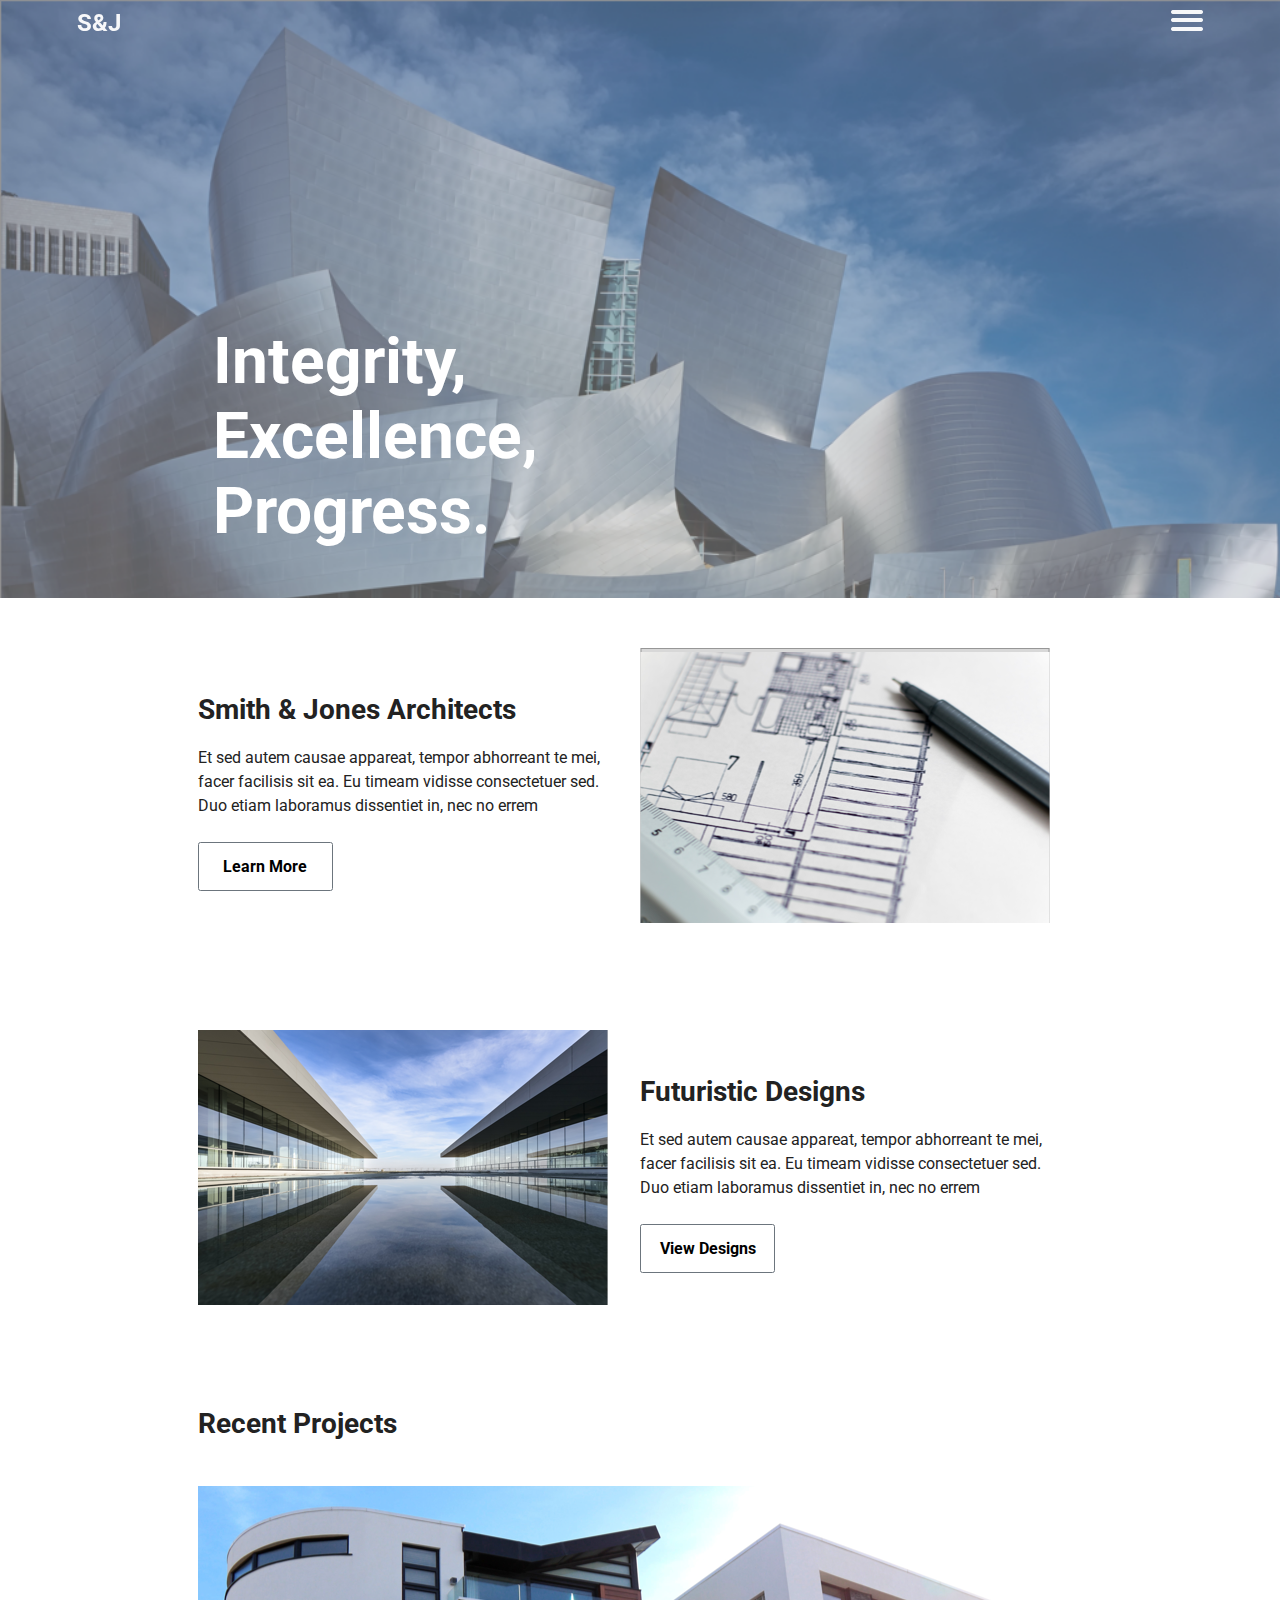
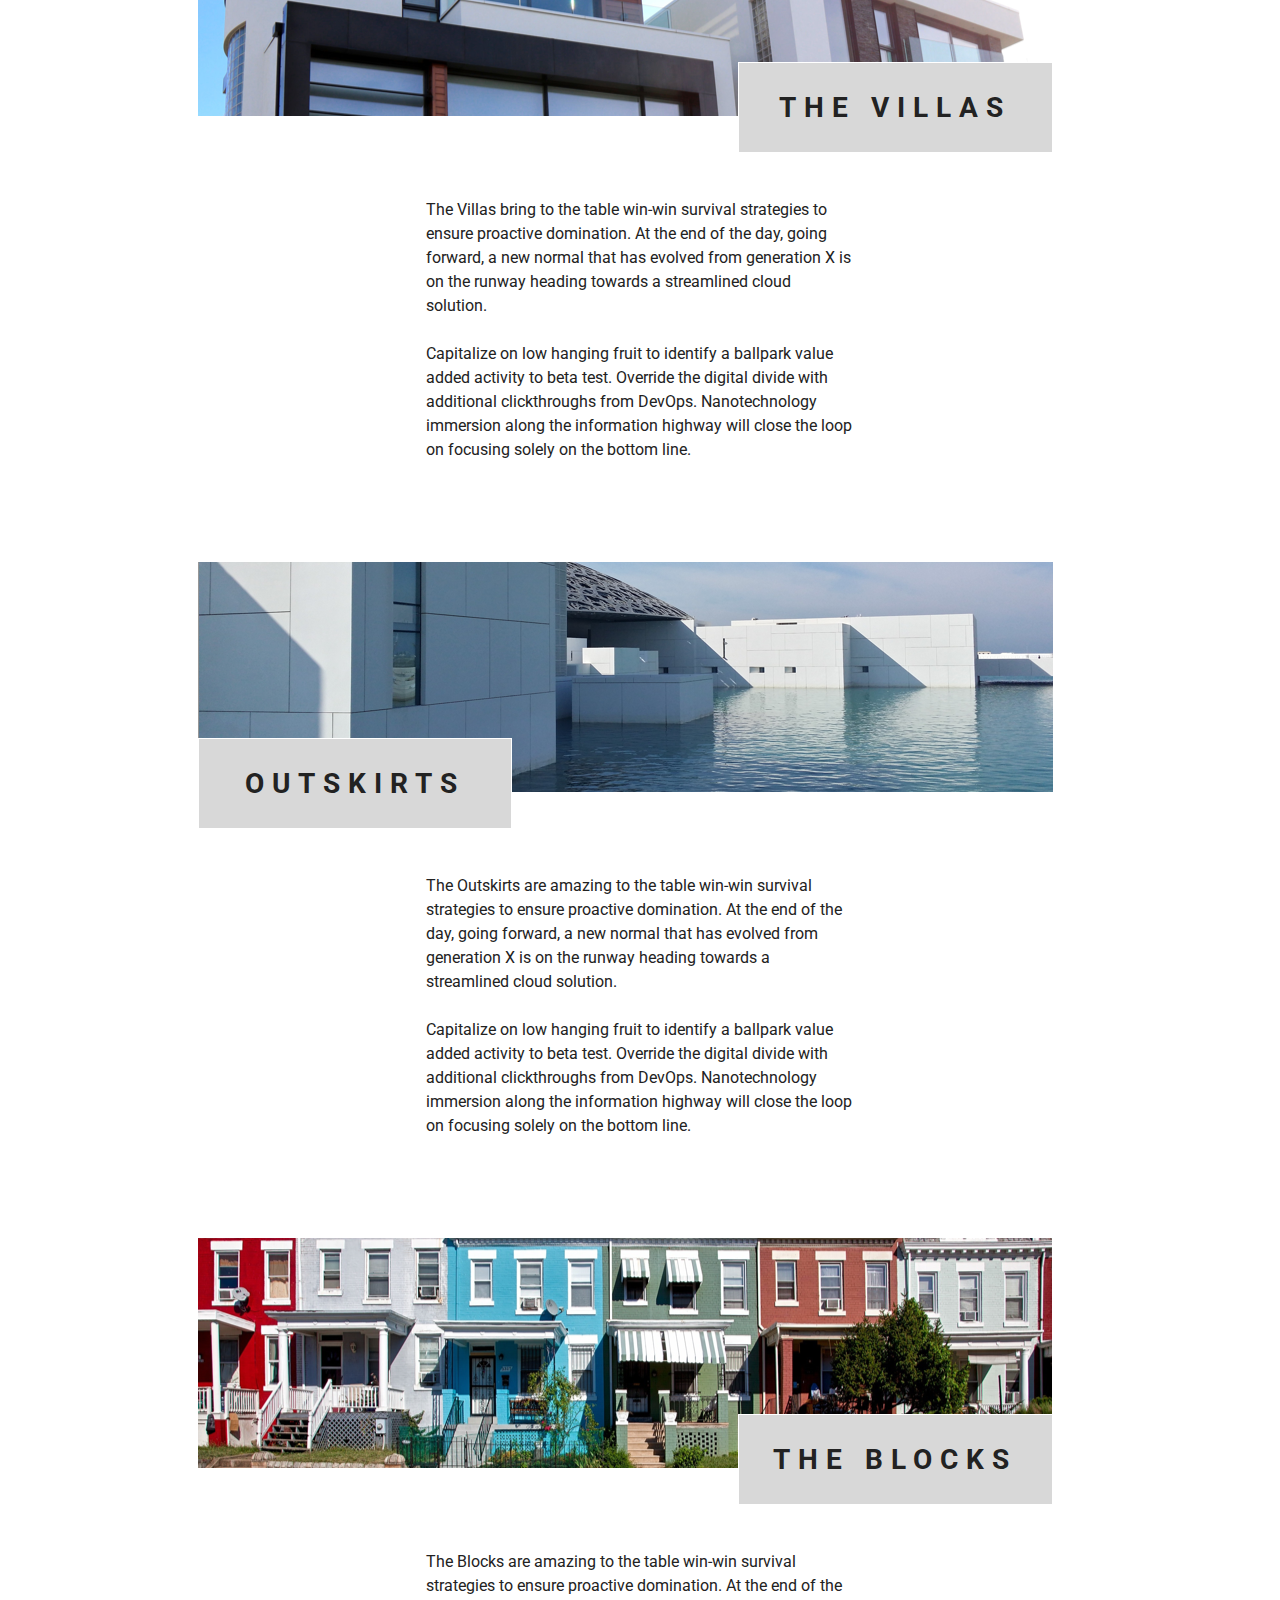
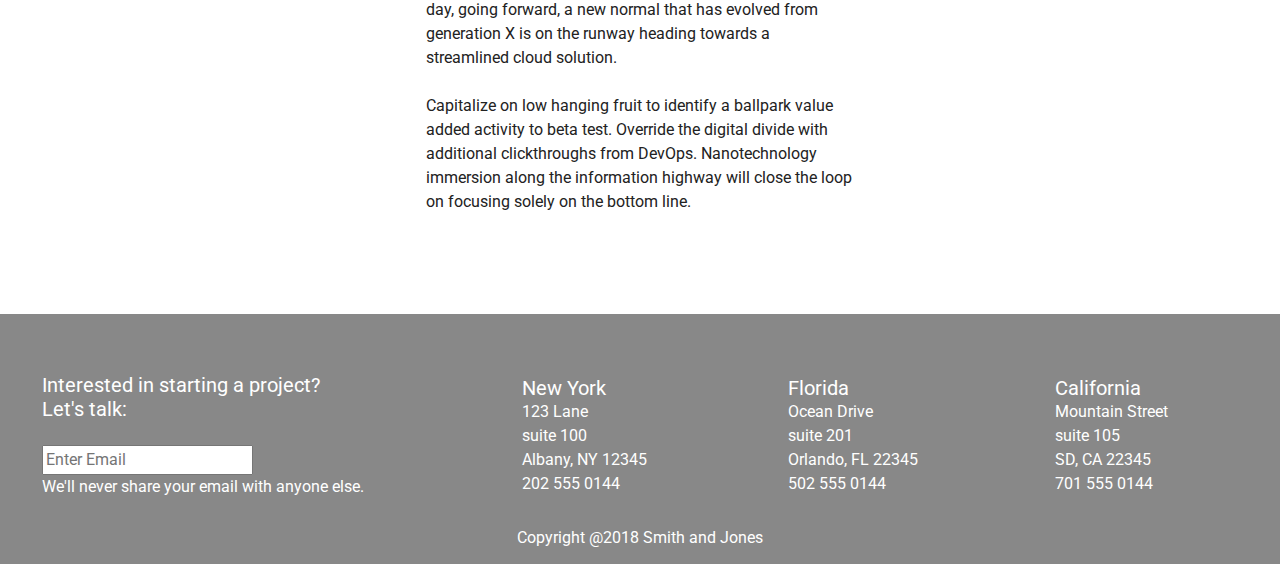
<file: index.html>
<!DOCTYPE html>
<html lang="en">

<head>
	<meta charset="utf-8">
	<title>Home</title>
	<meta name="viewport" content="width=device-width, initial-scale=1">
	<link href="https://fonts.googleapis.com/css?family=Roboto" rel="stylesheet">
	<link rel="stylesheet" href="https://maxcdn.bootstrapcdn.com/bootstrap/4.0.0/css/bootstrap.min.css" integrity="sha384-Gn5384xqQ1aoWXA+058RXPxPg6fy4IWvTNh0E263XmFcJlSAwiGgFAW/dAiS6JXm"
	  crossorigin="anonymous">
	<link rel="stylesheet" href="css/index.css">
	<!--[if IE]>
		<script src="http://html5shiv.googlecode.com/svn/trunk/html5.js"></script>
	<![endif]-->
</head>

<body>
	<div class="overlay">
		<div class="overlay-content">
			<nav>
				<a href="index.html">Home</a>
				<a href="services.html">Services</a>
				<a href="contact.html">Contact</a>
			</nav>
		</div>
		<button class="close-btn">X</button>
	</div>
	<div class="navigation">
		<h1>S&amp;J</h1>
		<div class="hamburger">
			<img src="img/nav-hamburger.png" alt="Navigation Hamburger">
		</div>
	</div>

	<div class="jumbo-home">
		<div class="container">
			<h1>
				Integrity,
				<br> Excellence,
				<br> Progress.
			</h1>
		</div>
	</div>

	<div class="container">
		<div class="row row-1">
			<div class="col-md-6 words">
				<h1>Smith &amp; Jones Architects</h1>
				<br>
				<p>
					Et sed autem causae appareat, tempor abhorreant te mei, facer facilisis sit ea. Eu timeam vidisse consectetuer sed. Duo etiam
					laboramus dissentiet in, nec no errem
				</p>
				<br>
				<button class="btn btn-outline-secondary index-button">Learn More</button>
			</div>
			<div class="col-md-6">
				<img class="img-fluid" src="img/home/home-img-1.png">
			</div>
		</div>

		<div class="row row-2">
			<div class="col-md-6">
				<img class="img-fluid" src="img/home/home-img-2.png">
			</div>
			<div class="col-md-6 words">
				<h1>Futuristic Designs</h1>
				<br>
				<p>
					Et sed autem causae appareat, tempor abhorreant te mei, facer facilisis sit ea. Eu timeam vidisse consectetuer sed. Duo etiam
					laboramus dissentiet in, nec no errem
				</p>
				<br>
				<button class="btn btn-outline-secondary index-button">View Designs</button>
			</div>
		</div>

		<div class="row recentp">
			<h2>Recent Projects</h2>
		</div>

		<div class="row villas">
			<div class="the-box">
				<img class="img-fluid" src="./img/home/home-villas-img.png">
				<h1 class="the-villas">THE VILLAS</h1>
			</div>
		</div>
		<div class="row img-text">
			<p>
				The Villas bring to the table win-win survival strategies to ensure proactive domination. At the end of the day, going forward,
				a new normal that has evolved from generation X is on the runway heading towards a streamlined cloud solution.
				<br>
				<br> Capitalize on low hanging fruit to identify a ballpark value added activity to beta test. Override the digital divide
				with additional clickthroughs from DevOps. Nanotechnology immersion along the information highway will close the loop
				on focusing solely on the bottom line.
			</p>
		</div>

		<div class="row">
			<div class="the-box">
			<img class="img-fluid" src="./img/home/home-outskirts-img.png">
			<h1 class="the-outskirts">OUTSKIRTS</h1>
		</div>
		</div>
		<div class="row img-text">
			<p>
				The Outskirts are amazing to the table win-win survival strategies to ensure proactive domination. At the end of the day,
				going forward, a new normal that has evolved from generation X is on the runway heading towards a streamlined cloud solution.
				<br>
				<br> Capitalize on low hanging fruit to identify a ballpark value added activity to beta test. Override the digital divide
				with additional clickthroughs from DevOps. Nanotechnology immersion along the information highway will close the loop
				on focusing solely on the bottom line.

			</p>
		</div>

		<div class="row">
			<div class="the-box">
			<img class="img-fluid" src="./img/home/home-the-blocks-img.png">
			<h1 class="the-villas">THE BLOCKS</h1>
		</div>
		</div>
		<div class="row img-text">
			<p>
				The Blocks are amazing to the table win-win survival strategies to ensure proactive domination. At the end of the day, going
				forward, a new normal that has evolved from generation X is on the runway heading towards a streamlined cloud solution.
				<br>
				<br> Capitalize on low hanging fruit to identify a ballpark value added activity to beta test. Override the digital divide
				with additional clickthroughs from DevOps. Nanotechnology immersion along the information highway will close the loop
				on focusing solely on the bottom line.

			</p>
		</div>
	</div>
	<div class="row footer">
		<div class="col-md-4">
			<h2>Interested in starting a project?
				<br>Let's talk:</h2><br>
			<form>
				<input type="text" placeholder="Enter Email">
			</form>
			<p>We'll never share your email with anyone else.</p>
		</div>
		<div class="col-md-2">
			<h2>New York</h2>
			<p>123 Lane
				<br> suite 100
				<br> Albany, NY 12345
				<br> 202 555 0144</p>
		</div>
		<div class="col-md-2">
			<h2>Florida</h2>
			<p>Ocean Drive
				<br> suite 201
				<br> Orlando, FL 22345
				<br> 502 555 0144</p>
		</div>
		<div class="col-md-2">
			<h2>California</h2>
			<p>Mountain Street
				<br> suite 105
				<br> SD, CA 22345
				<br> 701 555 0144</p>
		</div>
		<div class="row copyright">
			<p>Copyright @2018 Smith and Jones</p>
		</div>
	</div>


	<script src="js/index.js"></script>
	<script src="https://code.jquery.com/jquery-3.2.1.slim.min.js" integrity="sha384-KJ3o2DKtIkvYIK3UENzmM7KCkRr/rE9/Qpg6aAZGJwFDMVNA/GpGFF93hXpG5KkN"
	  crossorigin="anonymous"></script>
	<script src="https://cdnjs.cloudflare.com/ajax/libs/popper.js/1.12.9/umd/popper.min.js" integrity="sha384-ApNbgh9B+Y1QKtv3Rn7W3mgPxhU9K/ScQsAP7hUibX39j7fakFPskvXusvfa0b4Q"
	  crossorigin="anonymous"></script>
	<script src="https://maxcdn.bootstrapcdn.com/bootstrap/4.0.0/js/bootstrap.min.js" integrity="sha384-JZR6Spejh4U02d8jOt6vLEHfe/JQGiRRSQQxSfFWpi1MquVdAyjUar5+76PVCmYl"
	  crossorigin="anonymous"></script>
</body>

</html>
</file>
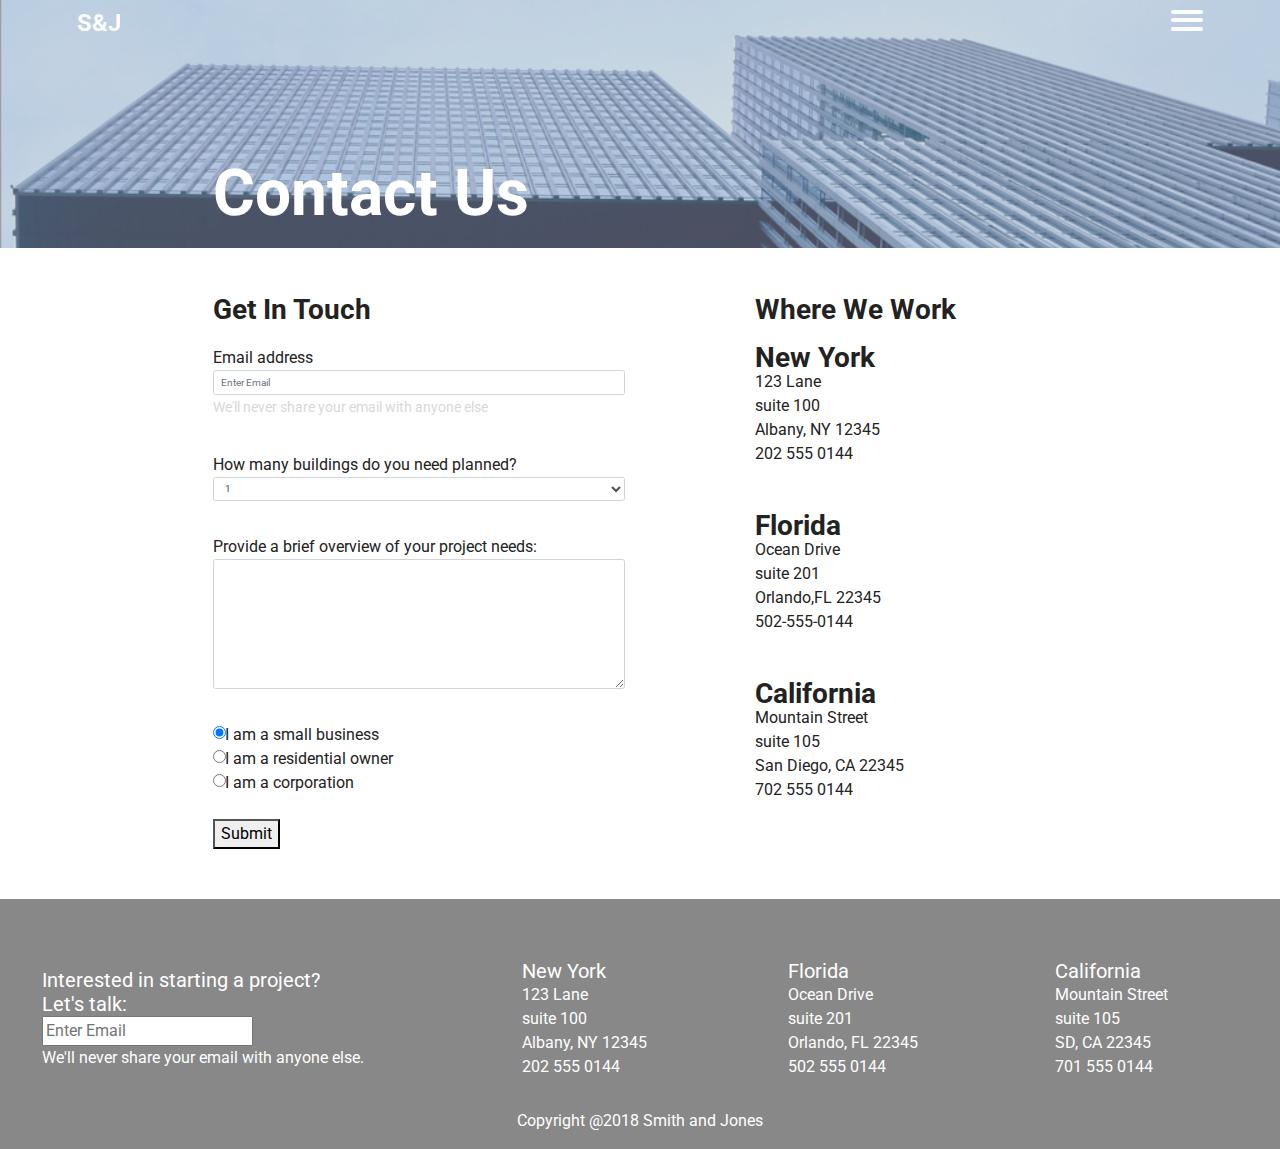
<file: contact.html>
<!DOCTYPE html>
<html lang="en">

<head>
	<meta charset="utf-8">
	<title>Contact Us</title>
	<meta name="viewport" content="width=device-width, initial-scale=1">
	<link href="https://fonts.googleapis.com/css?family=Roboto" rel="stylesheet">
	<link rel="stylesheet" href="https://maxcdn.bootstrapcdn.com/bootstrap/4.0.0/css/bootstrap.min.css" integrity="sha384-Gn5384xqQ1aoWXA+058RXPxPg6fy4IWvTNh0E263XmFcJlSAwiGgFAW/dAiS6JXm"
	  crossorigin="anonymous">
	<link rel="stylesheet" href="css/index.css">
	<!--[if IE]>
		<script src="http://html5shiv.googlecode.com/svn/trunk/html5.js"></script>
	<![endif]-->
</head>

<body>
	<div class="overlay">
		<div class="overlay-content">
			<nav>
				<a href="index.html">Home</a>
				<a href="services.html">Services</a>
				<a href="contact.html">Contact</a>
			</nav>
		</div>
		<button class="close-btn">X</button>
	</div>
	<div class="navigation">
		<h1>S&amp;J</h1>
		<div class="hamburger">
			<img src="img/nav-hamburger.png" alt="Navigation Hamburger">
		</div>
	</div>

	<div class="jumbo-contact">
		<div class="container">
			<h1>
				Contact Us
			</h1>
		</div>
	</div>

	<div class="container">
		<div class="row contact-row">
			<div class="col-6 in-touch">
				<h1>Get In Touch</h1>
				<br>
				<form>
					<div class="form-group">
						<label for="exampleFormControlInput1">Email address</label>
						<input type="email" class="form-control" id="exampleFormControlInput1" placeholder="Enter Email">
						<p>We'll never share your email with anyone else</p>
						<br>
					</div>
					<div class="form-group">
						<label for="exampleFormControlSelect1">How many buildings do you need planned?</label>
						<select class="form-control" id="exampleFormControlSelect1">
							<option>1</option>
							<option>2</option>
							<option>3</option>
							<option>4</option>
							<option>5</option>
						</select>
					</div>
					<br>
					<div class="form-group">
						<label for="exampleFormControlTextarea1">Provide a brief overview of your project needs:</label>
						<textarea class="form-control" id="exampleFormControlTextarea1" rows="8"></textarea>
					</div>
					<br>
					<div class="form-check">
						<input class="form-check-input" type="radio" name="exampleRadios" id="exampleRadios1" value="option1" checked>
						<label class="form-check-label" for="exampleRadios1">
							I am a small business
						</label>
					</div>
					<div class="form-check">
						<input class="form-check-input" type="radio" name="exampleRadios" id="exampleRadios2" value="option2">
						<label class="form-check-label" for="exampleRadios2">
							I am a residential owner
						</label>
					</div>
					<div class="form-check disabled">
						<input class="form-check-input" type="radio" name="exampleRadios" id="exampleRadios3" value="option3">
						<label class="form-check-label" for="exampleRadios3">
							I am a corporation
						</label>
					</div>
					<br>
					<button>Submit</button>
				</form>
			</div>
			<div class="col-4 we-work">
				<h1>Where We Work</h1>
				<br>
				<h1>New York</h1>
				<p>123 Lane
					<br> suite 100
					<br> Albany, NY 12345
					<br> 202 555 0144</p>
				<br>
				<br>
				<h1>Florida</h1>
				<p>Ocean Drive
					<br> suite 201
					<br> Orlando,FL 22345
					<br> 502-555-0144</p>
				<br>
				<br>
				<h1>California</h1>
				<p>Mountain Street
					<br> suite 105
					<br> San Diego, CA 22345
					<br> 702 555 0144</p>
			</div>
		</div>
	</div>

	<div class="row footer">
		<div class="col-md-4">
			<h2>Interested in starting a project?
				<br>Let's talk:</h2>
			<form>
				<input type="text" placeholder="Enter Email">
			</form>
			<p>We'll never share your email with anyone else.</p>
		</div>
		<div class="col-md-2">
			<h2>New York</h2>
			<p>123 Lane
				<br> suite 100
				<br> Albany, NY 12345
				<br> 202 555 0144</p>
		</div>
		<div class="col-md-2">
			<h2>Florida</h2>
			<p>Ocean Drive
				<br> suite 201
				<br> Orlando, FL 22345
				<br> 502 555 0144</p>
		</div>
		<div class="col-md-2">
			<h2>California</h2>
			<p>Mountain Street
				<br> suite 105
				<br> SD, CA 22345
				<br> 701 555 0144</p>
		</div>
		<div class="row copyright">
			<p>Copyright @2018 Smith and Jones</p>
		</div>
	</div>


	<script src="js/index.js"></script>
	<script src="https://code.jquery.com/jquery-3.2.1.slim.min.js" integrity="sha384-KJ3o2DKtIkvYIK3UENzmM7KCkRr/rE9/Qpg6aAZGJwFDMVNA/GpGFF93hXpG5KkN"
	  crossorigin="anonymous"></script>
	<script src="https://cdnjs.cloudflare.com/ajax/libs/popper.js/1.12.9/umd/popper.min.js" integrity="sha384-ApNbgh9B+Y1QKtv3Rn7W3mgPxhU9K/ScQsAP7hUibX39j7fakFPskvXusvfa0b4Q"
	  crossorigin="anonymous"></script>
	<script src="https://maxcdn.bootstrapcdn.com/bootstrap/4.0.0/js/bootstrap.min.js" integrity="sha384-JZR6Spejh4U02d8jOt6vLEHfe/JQGiRRSQQxSfFWpi1MquVdAyjUar5+76PVCmYl"
	  crossorigin="anonymous"></script>
</body>

</html>
</file>
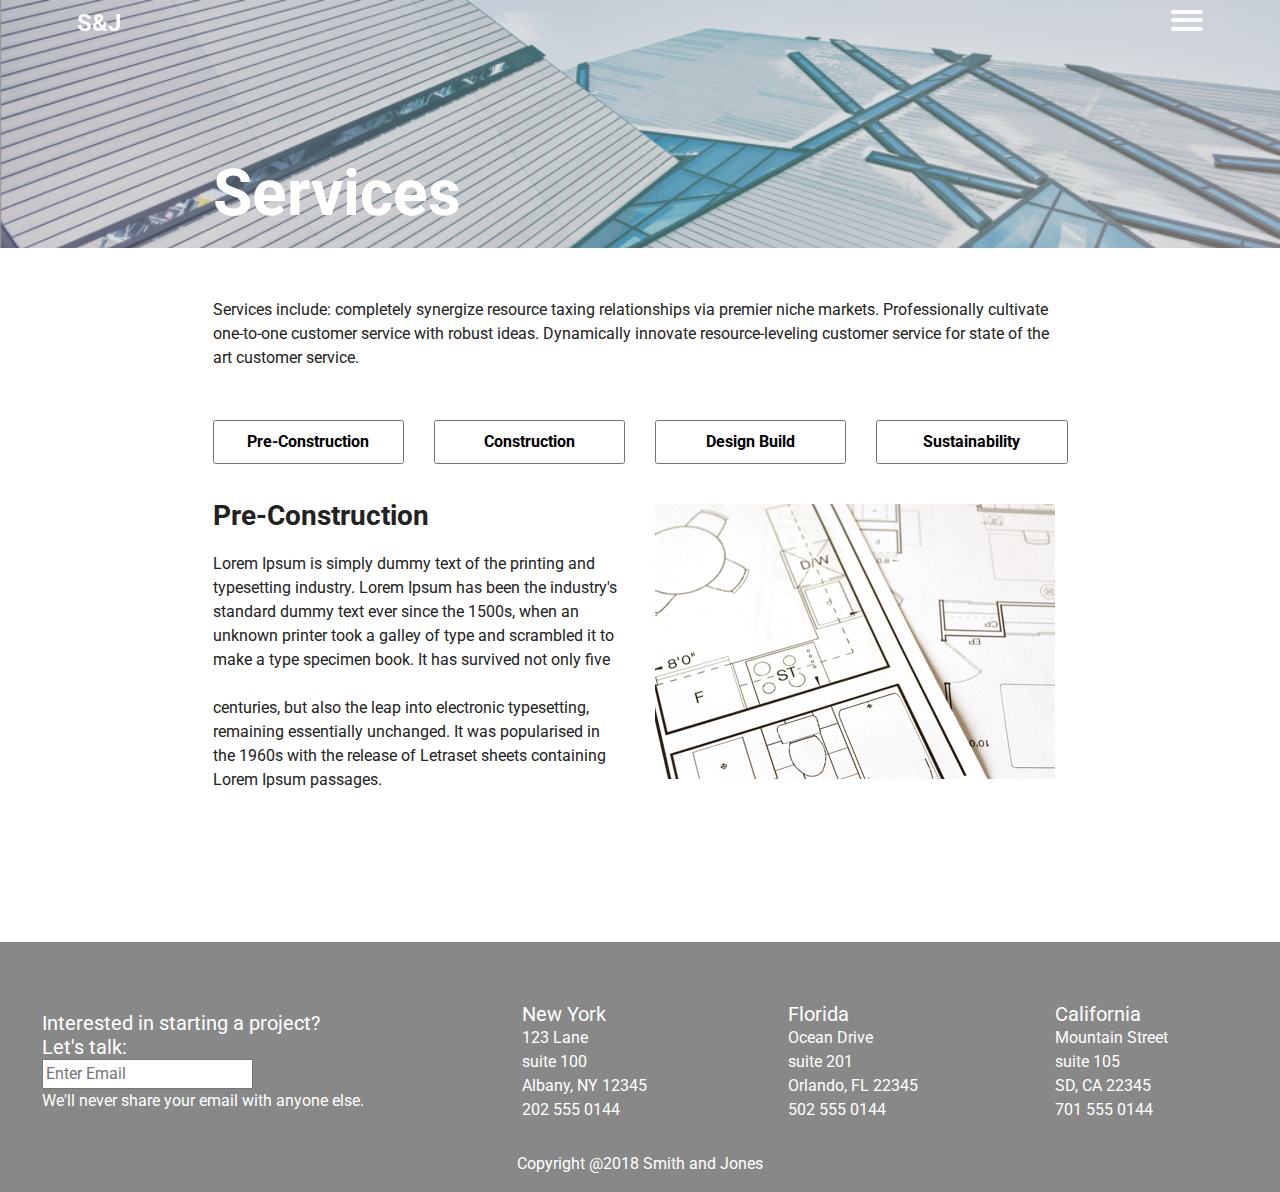
<file: services.html>
<!DOCTYPE html>
<html lang="en">

<head>
	<meta charset="utf-8">
	<title>Services</title>
	<meta name="viewport" content="width=device-width, initial-scale=1">
	<link href="https://fonts.googleapis.com/css?family=Roboto" rel="stylesheet">
	<link rel="stylesheet" href="https://maxcdn.bootstrapcdn.com/bootstrap/4.0.0/css/bootstrap.min.css" integrity="sha384-Gn5384xqQ1aoWXA+058RXPxPg6fy4IWvTNh0E263XmFcJlSAwiGgFAW/dAiS6JXm"
	  crossorigin="anonymous">
	<link rel="stylesheet" href="css/index.css">
	<!--[if IE]>
		<script src="http://html5shiv.googlecode.com/svn/trunk/html5.js"></script>
	<![endif]-->
</head>

<body>
	<div class="overlay">
		<div class="overlay-content">
			<nav>
				<a href="index.html">Home</a>
				<a href="services.html">Services</a>
				<a href="contact.html">Contact</a>
			</nav>
		</div>
		<button class="close-btn">X</button>
	</div>
	<div class="navigation">
		<h1>S&amp;J</h1>
		<div class="hamburger">
			<img src="img/nav-hamburger.png" alt="Navigation Hamburger">
		</div>
	</div>

	<div class="jumbo-services">
		<div class="container">
			<h1>
				Services
			</h1>
		</div>
	</div>
	<div class="container">
		<div class="row services-row">
			<div class="col-12">
				<p>Services include: completely synergize resource taxing relationships via premier niche markets. Professionally cultivate
					one-to-one customer service with robust ideas. Dynamically innovate resource-leveling customer service for state of
					the art customer service.</p>
			</div>
		</div>
		<div class="row button-row">
			<div class="col-3">
				<button class="btn btn-outline-secondary options-button">Pre-Construction</button>
			</div>
			<div class="col-3">
				<button class="btn btn-outline-secondary options-button">Construction</button>
			</div>
			<div class="col-3">
				<button class="btn btn-outline-secondary options-button">Design Build</button>
			</div>
			<div class="col-3">
				<button class="btn btn-outline-secondary options-button">Sustainability</button>
			</div>
		</div>
		<div class="row selectors">
			<div class="col-6 button-text">
				<h1>Pre-Construction</h1>
				<br>
				<p>Lorem Ipsum is simply dummy text of the printing and typesetting industry. Lorem Ipsum has been the industry's standard
					dummy text ever since the 1500s, when an unknown printer took a galley of type and scrambled it to make a type specimen
					book. It has survived not only five
					<br>
					<br>centuries, but also the leap into electronic typesetting, remaining essentially unchanged. It was popularised in the
					1960s with the release of Letraset sheets containing Lorem Ipsum passages.</p>
			</div>
			<div class="col-6 button-image">
				<img src="img/services/services-tab-pre-construction-img.png" alt="blueprints">
			</div>
		</div>
	</div>
	<div class="row footer">
		<div class="col-md-4">
			<h2>Interested in starting a project?
				<br>Let's talk:</h2>
			<form>
				<input type="text" placeholder="Enter Email">
			</form>
			<p>We'll never share your email with anyone else.</p>
		</div>
		<div class="col-md-2">
			<h2>New York</h2>
			<p>123 Lane
				<br> suite 100
				<br> Albany, NY 12345
				<br> 202 555 0144</p>
		</div>
		<div class="col-md-2">
			<h2>Florida</h2>
			<p>Ocean Drive
				<br> suite 201
				<br> Orlando, FL 22345
				<br> 502 555 0144</p>
		</div>
		<div class="col-md-2">
			<h2>California</h2>
			<p>Mountain Street
				<br> suite 105
				<br> SD, CA 22345
				<br> 701 555 0144</p>
		</div>
		<div class="row copyright">
			<p>Copyright @2018 Smith and Jones</p>
		</div>
	</div>




	<script src="js/index.js"></script>
	<script src="https://code.jquery.com/jquery-3.2.1.slim.min.js" integrity="sha384-KJ3o2DKtIkvYIK3UENzmM7KCkRr/rE9/Qpg6aAZGJwFDMVNA/GpGFF93hXpG5KkN"
	  crossorigin="anonymous"></script>
	<script src="https://cdnjs.cloudflare.com/ajax/libs/popper.js/1.12.9/umd/popper.min.js" integrity="sha384-ApNbgh9B+Y1QKtv3Rn7W3mgPxhU9K/ScQsAP7hUibX39j7fakFPskvXusvfa0b4Q"
	  crossorigin="anonymous"></script>
	<script src="https://maxcdn.bootstrapcdn.com/bootstrap/4.0.0/js/bootstrap.min.js" integrity="sha384-JZR6Spejh4U02d8jOt6vLEHfe/JQGiRRSQQxSfFWpi1MquVdAyjUar5+76PVCmYl"
	  crossorigin="anonymous"></script>
</body>

</html>
</file>
<file: css/index.css>
/*------------------------------------*\
RESET
\*------------------------------------*/
/* http://meyerweb.com/eric/tools/css/reset/ 
v2.0b1 | 201101 
NOTE:WORK IN PROGRESS
USE WITH CAUTION AND TEST WITH ABANDON */
html,
body,
div,
span,
applet,
object,
iframe,
h1,
h2,
h3,
h4,
h5,
h6,
p,
blockquote,
pre,
a,
abbr,
acronym,
address,
big,
cite,
code,
del,
dfn,
em,
img,
ins,
kbd,
q,
s,
samp,
small,
strike,
strong,
sub,
sup,
tt,
var,
b,
u,
i,
center,
dl,
dt,
dd,
ol,
ul,
li,
fieldset,
form,
label,
legend,
table,
caption,
tbody,
tfoot,
thead,
tr,
th,
td,
article,
aside,
canvas,
details,
figcaption,
figure,
footer,
header,
hgroup,
menu,
nav,
section,
summary,
time,
mark,
audio,
video {
  margin: 0;
  padding: 0;
  border: 0;
  outline: 0;
  font-size: 100%;
  font: inherit;
  vertical-align: baseline;
}
/* HTML5 display-role reset for older browsers */
article,
aside,
details,
figcaption,
figure,
footer,
header,
hgroup,
menu,
nav,
section {
  display: block;
}
body {
  line-height: 1;
  font-family: 'Roboto', sans-serif;
}
ol,
ul {
  list-style: none;
}
blockquote,
q {
  quotes: none;
}
blockquote:before,
blockquote:after,
q:before,
q:after {
  content: ’’;
  content: none;
}
ins {
  text-decoration: none;
}
del {
  text-decoration: line-through;
}
table {
  border-collapse: collapse;
  border-spacing: 0;
}
html {
  font-size: 62.5%;
}
body {
  background: #FFFFFF;
  color: #222222;
  font-family: 'Roboto', Arial, sans-serif;
  font-weight: 400;
  font-size: 1.6rem;
  line-height: 2.4rem;
}
.container {
  max-width: 855px;
  margin: 0 auto;
}
.navigation {
  position: fixed;
  display: flex;
  width: 100%;
  justify-content: space-between;
  color: #FFFFFF;
  padding-left: 6%;
  padding-right: 6%;
  padding-top: 10px;
  padding-bottom: 10px;
  align-items: center;
  font-weight: bold;
  font-size: 2.4rem;
  opacity: .95;
  z-index: 20;
}
.scrolled {
  background-color: #9DA7B1;
  transition: .5s;
}
.overlay {
  background: #9da7b1;
  height: 100vh;
  width: 100vw;
  position: fixed;
  opacity: 0.95;
  overflow: hidden;
  display: none;
  z-index: 100;
}
.overlay .overlay-content {
  display: flex;
  justify-content: center;
  align-items: center;
  height: 100vh;
  width: 100vw;
}
.overlay .overlay-content nav {
  display: flex;
  flex-direction: column;
}
.overlay .overlay-content nav a {
  margin-bottom: 30px;
  font-weight: bold;
  font-size: 4.8rem;
  line-height: 8.5rem;
  color: #FFFFFF;
}
.overlay .overlay-content nav a:hover {
  color: #222222;
}
.overlay .close-btn {
  width: 45px;
  height: 45px;
  position: absolute;
  top: 20px;
  right: 40px;
}
.hamburger {
  cursor: pointer;
}
.footer {
  width: 100%;
  height: 250px;
  margin: 0 auto;
  background-color: #888888;
  line-height: 2.4rem;
  color: #FFFFFF;
  display: flex;
  align-items: center;
  justify-content: space-around;
  padding-top: 45px;
}
.footer h2 {
  font-size: 2.0rem;
}
.footer .copyright {
  display: flex;
  margin: 0 auto;
}
.jumbo-home {
  width: 100%;
  height: 598px;
  background: url('../img/home/home-jumbotron.png') no-repeat;
  background-size: cover;
}
.jumbo-home .container {
  height: 100%;
  position: relative;
  padding: 0;
}
.jumbo-home h1 {
  font-weight: 700;
  font-size: 6.4rem;
  line-height: 7.5rem;
  color: #FFFFFF;
  position: absolute;
  bottom: 49px;
}
.container {
  padding-left: 0;
  padding-right: 0;
}
.row h1 {
  font-weight: 700;
  font-size: 2.8rem;
  color: #222222;
}
.row-1 {
  margin-top: 50px;
}
.row-2 {
  margin-top: 100px;
}
.col-md-6 {
  padding-right: 0;
  padding-left: 0;
}
.words {
  margin-top: 50px;
  padding-right: 10px;
}
.recentp {
  font-weight: 700;
  font-size: 2.8rem;
  color: #222222;
  margin-top: 100px;
  margin-bottom: 50px;
}
.img-text {
  margin: 0 25%;
  margin-bottom: 100px;
}
.img-text p {
  margin-top: 75px;
}
.index-button {
  width: 13.5rem;
  height: 4.9rem;
  font-weight: 700;
  font-size: 1.6rem;
  color: black;
}
.the-box {
  position: relative;
}
.the-villas {
  position: absolute;
  right: 0;
  bottom: -30px;
  width: 31.43rem;
  height: 9.1rem;
  color: black;
  background-color: #D8D8D8;
  border: solid 1px white;
  display: flex;
  justify-content: center;
  align-items: center;
  letter-spacing: .8rem;
}
.the-outskirts {
  position: absolute;
  left: 0;
  bottom: -30px;
  width: 31.43rem;
  height: 9.1rem;
  color: black;
  background-color: #D8D8D8;
  border: solid 1px white;
  display: flex;
  justify-content: center;
  align-items: center;
  letter-spacing: .8rem;
}
.jumbo-services {
  width: 100%;
  height: 248px;
  background: url('../img/services/services-jumbotron.png');
  background-size: cover;
}
.jumbo-services .container {
  height: 100%;
  position: relative;
  padding: 0;
}
.jumbo-services h1 {
  font-weight: 700;
  font-size: 6.4rem;
  line-height: 7.5rem;
  color: #FFFFFF;
  position: absolute;
  bottom: 17px;
}
.services-row {
  margin-top: 50px;
  margin-bottom: 50px;
}
.button-row {
  display: flex;
  justify-content: space-between;
}
.selectors {
  margin-top: 50px;
  margin-bottom: 150px;
}
.options-button {
  width: 100%;
  height: 130%;
  font-weight: 700;
  font-size: 1.6rem;
  color: black;
}
.jumbo-contact {
  width: 100%;
  height: 248px;
  background: url('../img/contact/contact-jumbotron.png');
  background-size: cover;
}
.jumbo-contact .container {
  height: 100%;
  position: relative;
  padding: cover;
}
.jumbo-contact h1 {
  font-weight: 700;
  font-size: 6.4rem;
  line-height: 7.5rem;
  color: #FFFFFF;
  position: absolute;
  bottom: 17px;
}
.contact-row {
  margin-top: 50px;
  margin-bottom: 50px;
}
.form-group p {
  color: #D8D8D8;
  font-size: 1.4rem;
}
.we-work {
  display: flex;
  flex-direction: column;
  margin-left: 100px;
}
</file>
